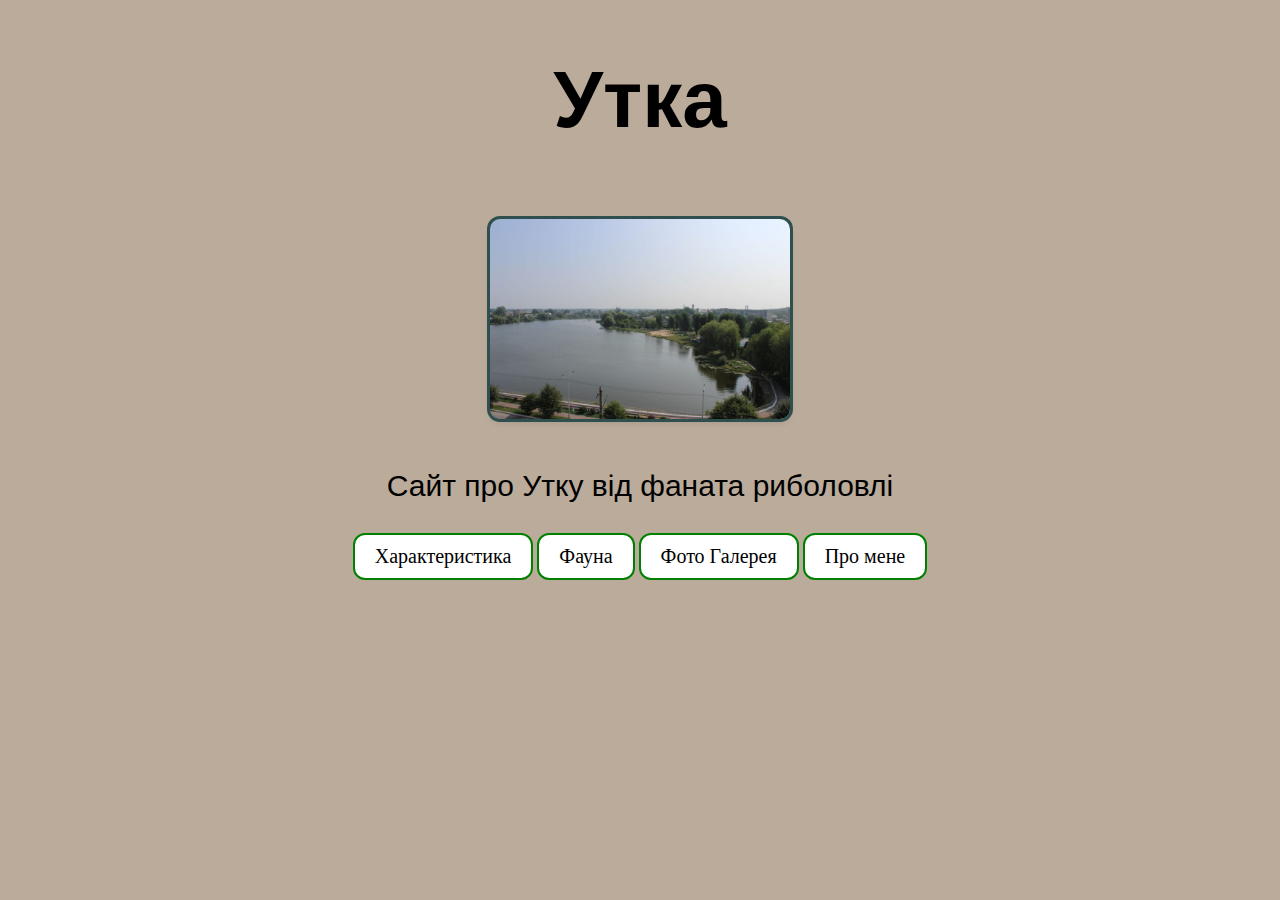
<file: index.html>
<!DOCTYPE html>
<html>
    <head class="shrift">
        <title>Утка</title>
    </head>
    <header>
        <div class="div1">
        <h1 class="centr size-h1">Утка</h1>
        <link rel="stylesheet" href="./style.css">
        </div>
    </header>
    <body>
        <div class="container">
            <div class="column">
                <img class="centrlphoto clickable" src="images\utka.jpg">
            </div>
        </div>

        <p class="centr size-p" >Сайт про Утку від фаната риболовлі</p>
        <div class="cen">
            <a class="centra" href="haractr.html">Характеристика</a>
            <a class="centra" href="fauna.html">Фауна</a>
            <a class="centra" href="gallery.html">Фото Галерея</a>
            <a class="centra" href="pro_mene.html">Про мене</a>
        </div>


        <div id="modal" class="modal">
            <span class="close">&times;</span>
            <img class="modal-content" id="modalImg">
        </div>
        
          <!-- Підключення JavaScript -->
          <script src="script.js"></script>
    </body>
</html>
</file>
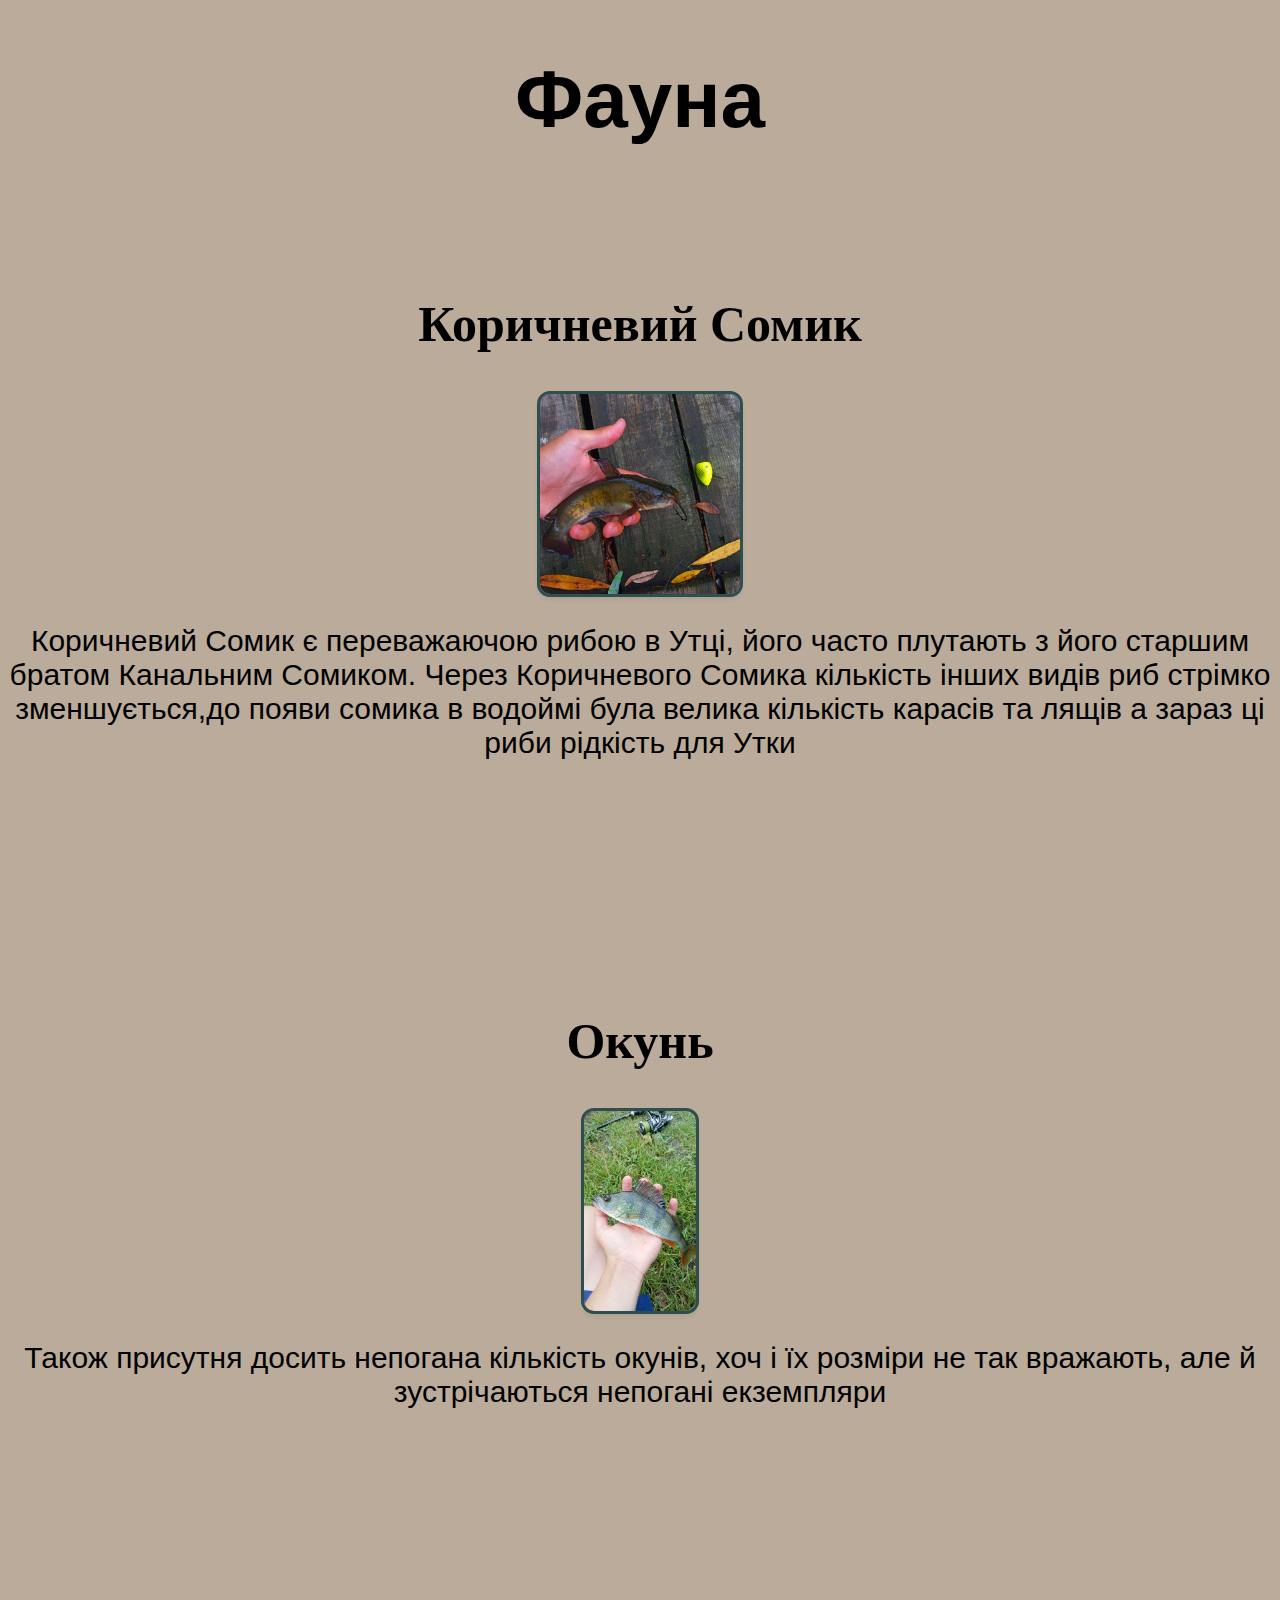
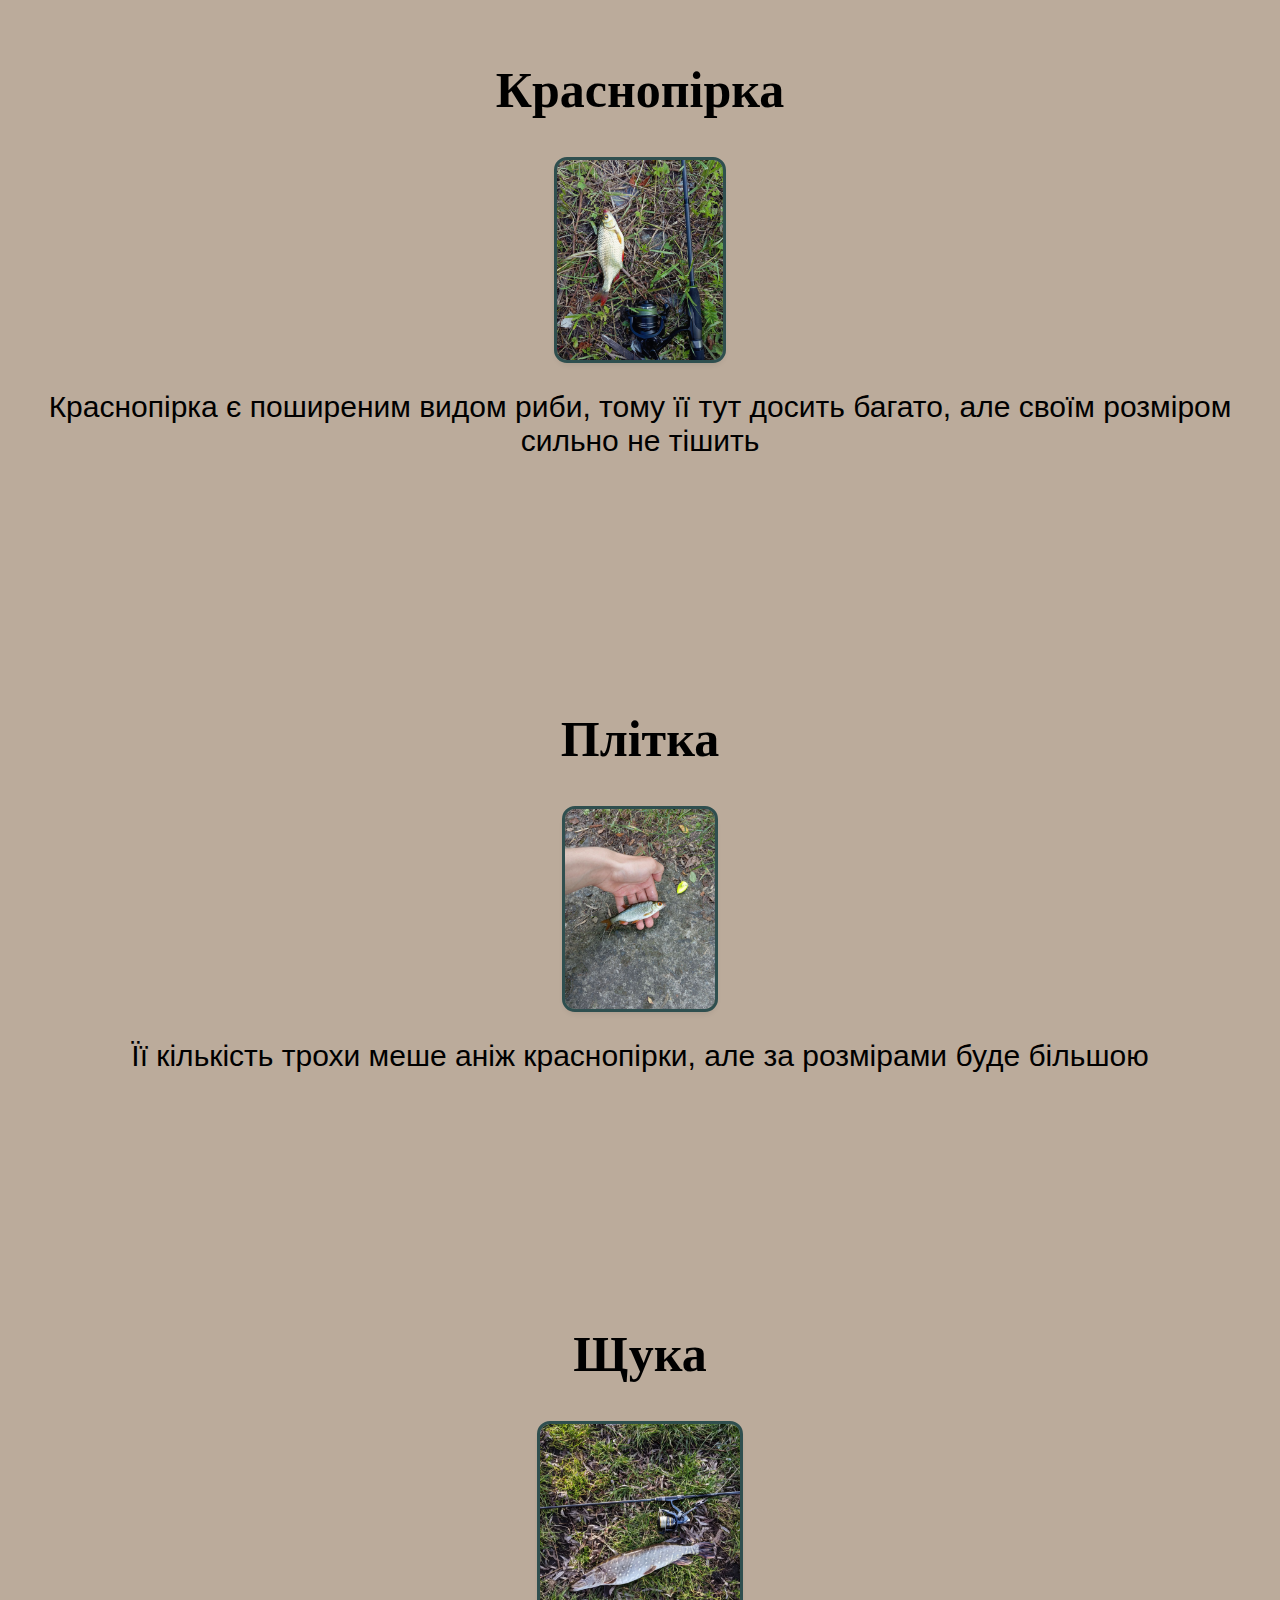
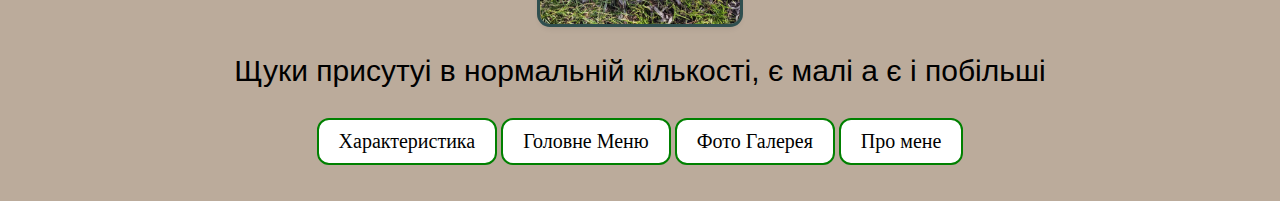
<file: fauna.html>
<!DOCTYPE html>
<html>
    <head>
        <title>Фауна</title>
    </head>
    <header>
        <div class="div1">
        <h1 class="centr size-h1">Фауна</h1>
        <link rel="stylesheet" href="./style.css">
        </div>
    </header>
    <br>
        <br></br>
        <h2 class="centr size-h2">Коричневий Сомик</h2>
        <img class="centrlphoto clickable" src="images\somik1.jpg">
        <p class="centr size-p" >Коричневий Сомик є переважаючою рибою в Утці, його часто плутають з його старшим братом Канальним Сомиком. Через Коричневого Сомика кількість інших видів риб стрімко зменшується,до появи сомика в водоймі була велика кількість карасів та лящів а зараз ці риби рідкість для Утки</p>
        <br></br>
        <br></br>
        <br></br>
        <br></br>
        <br></br>
        <h2 class="centr size-h2">Окунь</h2>
        <img class="centrlphoto clickable" src="images\okn.jpg">
        <p class="centr size-p" >Також присутня досить непогана кількість окунів, хоч і їх розміри не так вражають, але й зустрічаються непогані екземпляри</p>
        <br></br>
        <br></br>
        <br></br>
        <br></br>
        <br></br>
        <h2 class="centr size-h2">Краснопірка</h2>
        <img class="centrlphoto clickable" src="images\krasn.jpg">
        <p class="centr size-p" >Краснопірка є поширеним видом риби, тому її тут досить багато, але своїм розміром сильно не тішить</p>
        <br></br>
        <br></br>
        <br></br>
        <br></br>
        <br></br>
        <h2 class="centr size-h2">Плітка</h2>
        <img class="centrlphoto clickable" src="images\plit.jpg">
        <p class="centr size-p" >Її кількість трохи меше аніж краснопірки, але за розмірами буде більшою</p>
        <br></br>
        <br></br>
        <br></br>
        <br></br>
        <br></br>
        <h2 class="centr size-h2">Щука</h2>
        <img class="centrlphoto clickable" src="images\shuka.jpg">
        <p class="centr size-p" >Щуки присутyі в нормальній кількості, є малі а є і побільші</p>
        <div class="cen">
            <a class="centra" href="haractr.html">Характеристика</a>
            <a class="centra" href="pro-utku.html">Головне Меню</a>
            <a class="centra" href="gallery.html">Фото Галерея</a>
            <a class="centra" href="pro_mene.html">Про мене</a>
        </div>
        <br></br>

        <div id="modal" class="modal">
            <span class="close">&times;</span>
            <img class="modal-content" id="modalImg">
        </div>
        
          <!-- Підключення JavaScript -->
          <script src="script.js"></script>
    </>
</html>
</file>
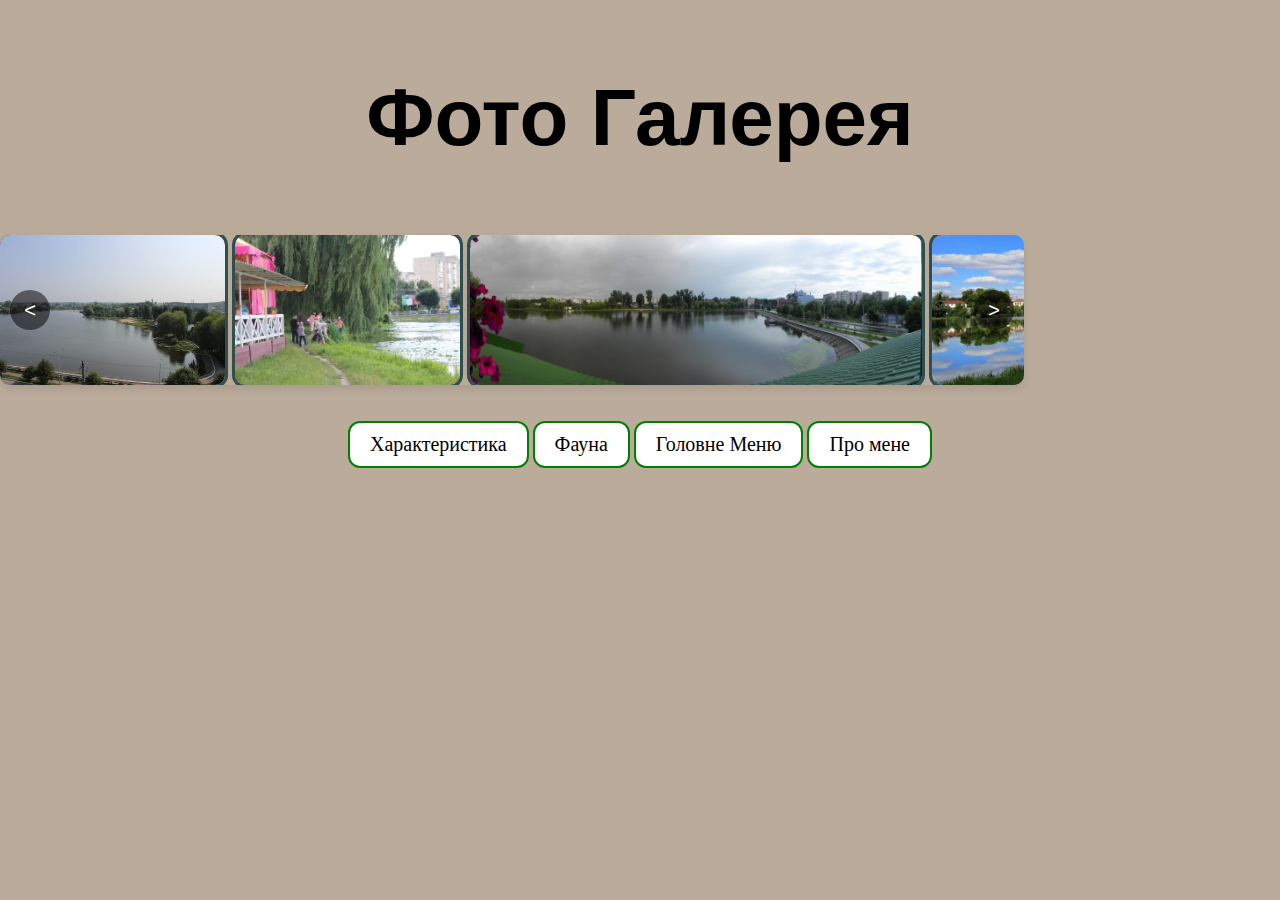
<file: gallery.html>
<!DOCTYPE html>
<br>
    <head>
        <title>Фото Галерея</title>
    </head>
    <header>
        <div class="div1">
        <h1 class="centr size-h1">Фото Галерея</h1>
        <link rel="stylesheet" href="./style.css">
        </div>
    </header>
    <br>
    <div class="gallery-container">
        <button class="scroll-btn left-btn">&lt;</button>
        <div class="gallery">
            <img class="centrlphoto clickable" src="images\utka.jpg">
            <img class="centrlphoto clickable" src="images\utka9.jpg">
            <img class="centrlphoto clickable" src="images\utka10.jpg">
            <img class="centrlphoto clickable" src="images\utka4.4.jpg">
            <img class="centrlphoto size-ph clickable" src="images\utka5.jfif">
            <img class="centrlphoto size-ph clickable" src="images\utka7.jpg">
            <img class="centrlphoto size-ph clickable" src="images\utka8.jpg">
            <img class="centrlphoto size-ph clickable" src="images\pivo.jpg">
            <img class="centrlphoto size-ph clickable" src="images\mans.jpg">
            <img class="centrlphoto size-ph clickable" src="images\huita.jpg">
            <img class="centrlphoto size-ph clickable" src="images\huita2.jpg">
        </div>
        <button class="scroll-btn right-btn">&gt;</button>
    </div>
    <br></br>
        <div class="cen">
            <a class="centra" href="haractr.html">Характеристика</a>
            <a class="centra" href="fauna.html">Фауна</a>
            <a class="centra" href="index.html">Головне Меню</a>
            <a class="centra" href="pro_mene.html">Про мене</a>
        </div>

        <div id="modal" class="modal">
            <span class="close">&times;</span>
            <img class="modal-content" id="modalImg">
        </div>
        
          <!-- Підключення JavaScript -->
          <script src="script.js"></script>
    </body>
</html>
</file>
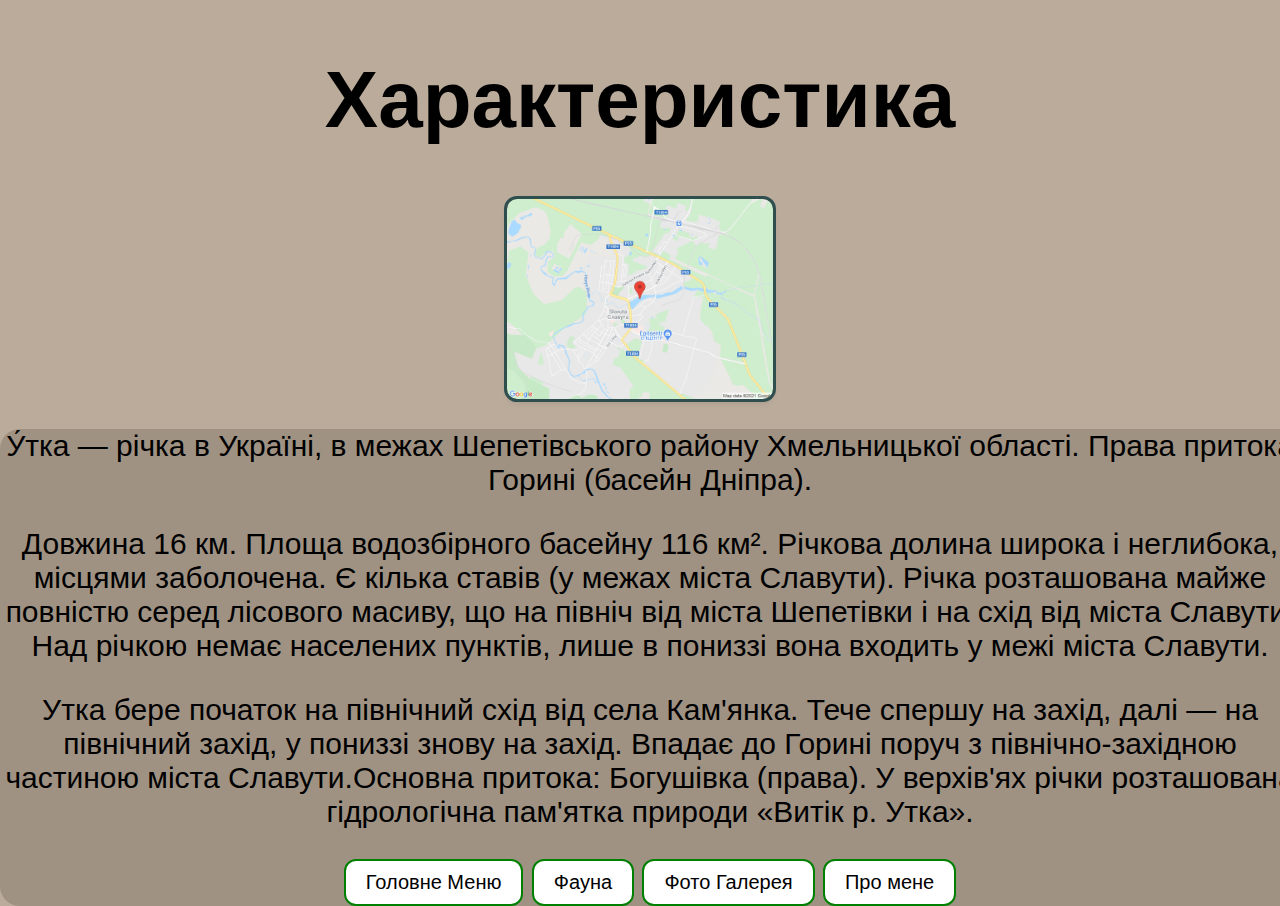
<file: haractr.html>
<!DOCTYPE html>
<html>
    <head>
        <title>Характеристика</title>
    </head>
    <header>
        <div class="div1">
        <h1 class="centr size-h1">Характеристика</h1>
        <link rel="stylesheet" href="./style.css">
        </div>
    </header>
    <body>
        <img class="centrlphoto clickable" src="images\karta.png">
        <div class="pro-mene1">
            <p class="centr size-p" >У́тка — річка в Україні, в межах Шепетівського району Хмельницької області. Права притока Горині (басейн Дніпра).</p>
            <p class="centr size-p" >Довжина 16 км. Площа водозбірного басейну 116 км². Річкова долина широка і неглибока, місцями заболочена. Є кілька ставів (у межах міста Славути).
            Річка розташована майже повністю серед лісового масиву, що на північ від міста Шепетівки і на схід від міста Славути. Над річкою немає населених пунктів, лише в пониззі вона входить у межі міста Славути.</p>
            <p class="centr size-p" >Утка бере початок на північний схід від села Кам'янка. Тече спершу на захід, далі — на північний захід, у пониззі знову на захід. Впадає до Горині поруч з північно-західною частиною міста Славути.Основна притока: Богушівка (права). У верхів'ях річки розташована гідрологічна пам'ятка природи «Витік р. Утка».</p>
            <a class="centra" href="index.html">Головне Меню</a>
            <a class="centra" href="fauna.html">Фауна</a>
            <a class="centra" href="gallery.html">Фото Галерея</a>
            <a class="centra" href="pro_mene.html">Про мене</a>
        </div>

        <div id="modal" class="modal">
            <span class="close">&times;</span>
            <img class="modal-content" id="modalImg">
        </div>
        
          <!-- Підключення JavaScript -->
          <script src="script.js"></script>
    </body>
</html>
</file>
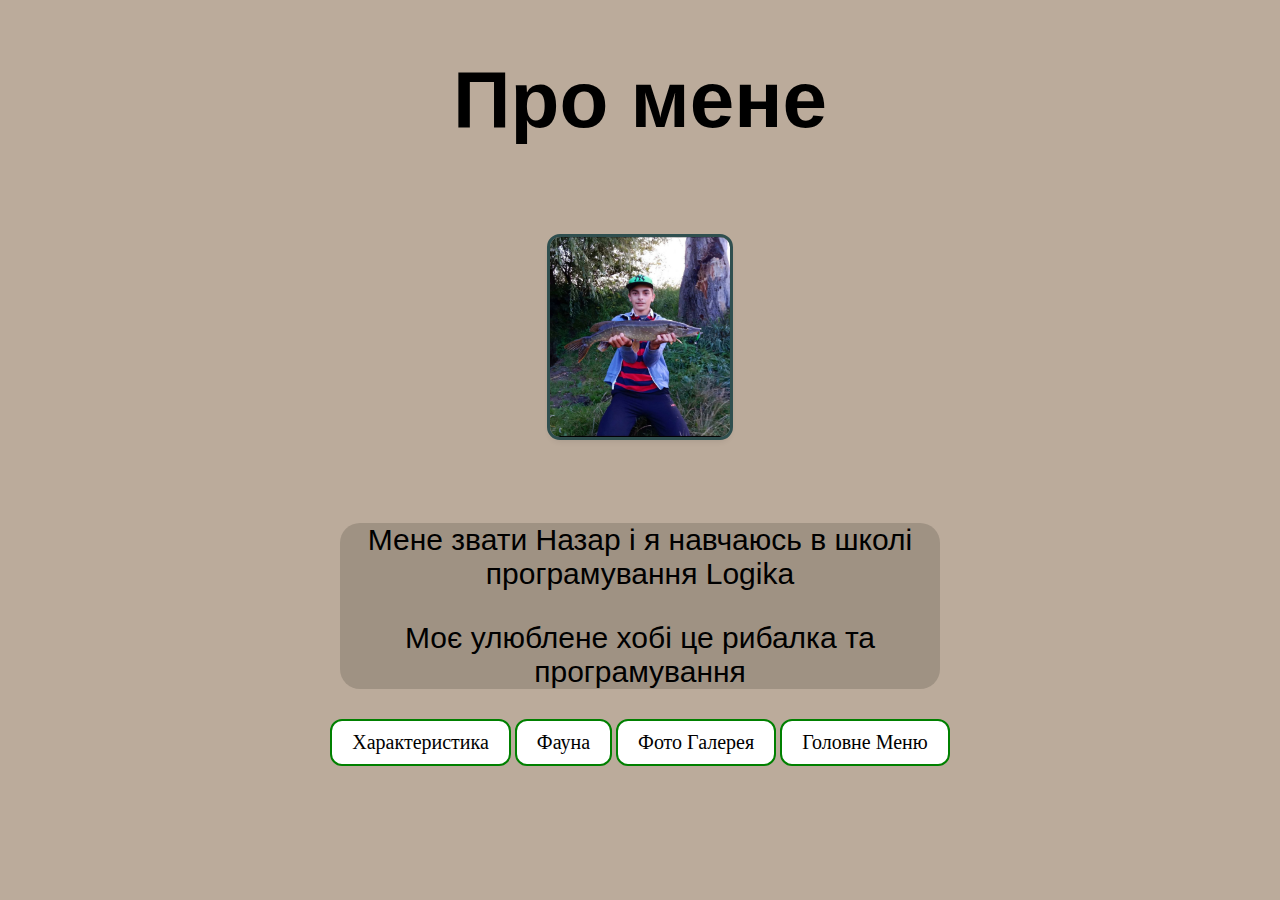
<file: pro_mene.html>
<!DOCTYPE html>
<html>
    <head class="shrift">
        <title>Про мене</title>
    </head>
    <header>
        <div class="div1">
        <h1 class="centr size-h1">Про мене</h1>
        <link rel="stylesheet" href="./style.css">
        </div>
    </header>
    <br>
        <div class="container">
            <div class="column">
                <img class="centrlphoto clickable" src="images\itme2.jpg">
            </div>
        </div>
        <br></br>
        <div class="pro-mene">
                <p>Мене звати Назар і я навчаюсь в школі програмування Logika</p>
                <p>Моє улюблене хобі це рибалка та програмування</p>
        </div>
        <div class="cen">
            <a class="centra" href="haractr.html">Характеристика</a>
            <a class="centra" href="fauna.html">Фауна</a>
            <a class="centra" href="gallery.html">Фото Галерея</a>
            <a class="centra" href="index.html">Головне Меню</a>
        </div>


        <div id="modal" class="modal">
            <span class="close">&times;</span>
            <img class="modal-content" id="modalImg">
        </div>
        
          <!-- Підключення JavaScript -->
          <script src="script.js"></script>
    </body>
</html>
</file>
<file: style.css>
.photo {
    background-image: url("https://www.google.com/url?sa=i&url=https%3A%2F%2Frivnefish.com%2Fplaces%2F668%2Futka&psig=AOvVaw3y3ELg75up2uSQZwJfjq97&ust=1732459152530000&source=images&cd=vfe&opi=89978449&ved=0CBQQjRxqFwoTCIiu867Y8okDFQAAAAAdAAAAABAJ");
}

.centr {
    text-align: center;
}

.shrift{
    font-family:Arial, Helvetica, sans-serif;
}

.size-p {
    font-size: 30px;
    font-family: Arial, Helvetica, sans-serif;
}

.size-h1 {
    font-size: 80px;
    font-family: Arial, Helvetica, sans-serif;
}

.centrlphoto {
    display: block;
    margin-left: auto;
    margin-right: auto;
    outline-style: solid;
    outline-color: darkslategrey;
    border-radius: 12px;
}

.div1 {
    background-image: url("C:\Users\gigab\Desktop\fishing in Utka\bg.jpg");
}

body {
    background-color:#bbab9b;
    margin: 0;
    padding: 0;
}

.centr1 {
    background-color: rgb(228, 228, 228);
    font-size: 25px;
    border: none;
    cursor: pointer;
    margin: 4px 2px;
    text-decoration: none;
    padding: 15px 32px;
}

.size-ph {
    width: 30%;
}

.size-h2 {
    font-size: 50px;
}

.a-but {
    background-color: beige;
}

.centra {
    align-items: center;
    font-size: 20px;
    border-radius: 12px;
}

a:link, a:visited {
    background-color: white;
    color: black;
    border: 2px solid green;
    padding: 10px 20px;
    text-align: center;
    text-decoration: none;
    display: inline-block;
    text-align: center
  
}
  
  a:hover, a:active {
    background-color: green;
    color: white;
}

/* Контейнер для зображень */
.container {
    display: flex;
    flex-wrap: wrap; /* Дозволяє перенесення зображень на наступний рядок */
    gap: 20px; /* Відстань між зображеннями */
    justify-content: center; /* Вирівнювання зображень по центру */
    padding: 20px;
  }
  
  /* Зображення */
  .clickable {
    height: 200px; /* Фіксована висота для всіх зображень */
    object-fit: cover; /* Обрізає зображення для збереження пропорцій */
    cursor: pointer;
    transition: transform 0.3s ease-in-out, box-shadow 0.3s ease-in-out;
    border-radius: 10px; /* Заокруглені кути */
    box-shadow: 0 4px 6px rgba(0, 0, 0, 0.1); /* Тінь для зображень */
  }
  
  /* Ефект при наведенні */
.clickable:hover {
    transform: scale(1.05); /* Легке збільшення при наведенні */
    box-shadow: 0 6px 10px rgba(0, 0, 0, 0.2);
}
  
  /* Модальне вікно */
.modal {
    display: none; /* Спочатку приховане */
    position: fixed;
    z-index: 1000;
    left: 0;
    top: 0;
    width: 100%;
    height: 100%;
    background-color: rgba(0, 0, 0, 0.8); /* Темний напівпрозорий фон */
    justify-content: center;
    align-items: center;
  }
  
  /* Контент модального вікна */
  .modal-content {
    max-width: 90%;
    max-height: 90%;
    border-radius: 10px;
    box-shadow: 0 4px 10px rgba(0, 0, 0, 0.5);
  }
  
  /* Кнопка закриття */
  .close {
    position: absolute;
    top: 20px;
    right: 30px;
    color: #fff;
    font-size: 40px;
    font-weight: bold;
    cursor: pointer;
    transition: color 0.2s;
  }
  
.close:hover {
    color: #ccc;
  }

.gallery-container {
    display: flex;
    align-items: center;
    position: relative;
    max-width: 80%;
    overflow: hidden; /* Приховує зайві зображення за межами контейнера */
    background: #bbab9b;
    border-radius: 10px;
    box-shadow: 0 4px 10px rgba(0, 0, 0, 0.1);
}

.gallery {
    display: flex;
    transition: transform 0.3s ease-in-out; /* Плавний рух при скролі */
    gap: 10px; /* Проміжок між зображеннями */
}

.gallery img {
    height: 150px;
    object-fit: cover;
    border-radius: 10px;
    cursor: pointer;
    transition: transform 0.2s ease-in-out, box-shadow 0.2s ease-in-out;
}
  
  .gallery img:hover {
    transform: scale(1.05); /* Легке збільшення при наведенні */
    box-shadow: 0 4px 8px rgba(0, 0, 0, 0.2);
}
  
/* Кнопки для скролу */
.scroll-btn {
    position: absolute;
    top: 50%;
    transform: translateY(-50%);
    background-color: rgba(0, 0, 0, 0.5);
    color: #fff;
    border: none;
    border-radius: 50%;
    width: 40px;
    height: 40px;
    cursor: pointer;
    display: flex;
    justify-content: center;
    align-items: center;
    font-size: 20px;
    z-index: 10;
    transition: background-color 0.2s;
}
  
  .scroll-btn:hover {
    background-color: rgba(0, 0, 0, 0.8);
}
  
  .left-btn {
    left: 10px;
}
  
  .right-btn {
    right: 10px;
}

.pro-mene {
    text-align: center;
    font-family:Arial, Helvetica, sans-serif;
    font-size: 30px;
    width: 600px;
    margin: auto;
    background-color: #9f9283;
    border-radius: 20px;
}

.pro-mene1 {
    text-align: center;
    font-family:Arial, Helvetica, sans-serif;
    font-size: 30px;
    width: 1300px;
    margin: auto;
    background-color: #9f9283;
    border-radius: 20px;
}

.cen{
    text-align: center;
}
</file>
